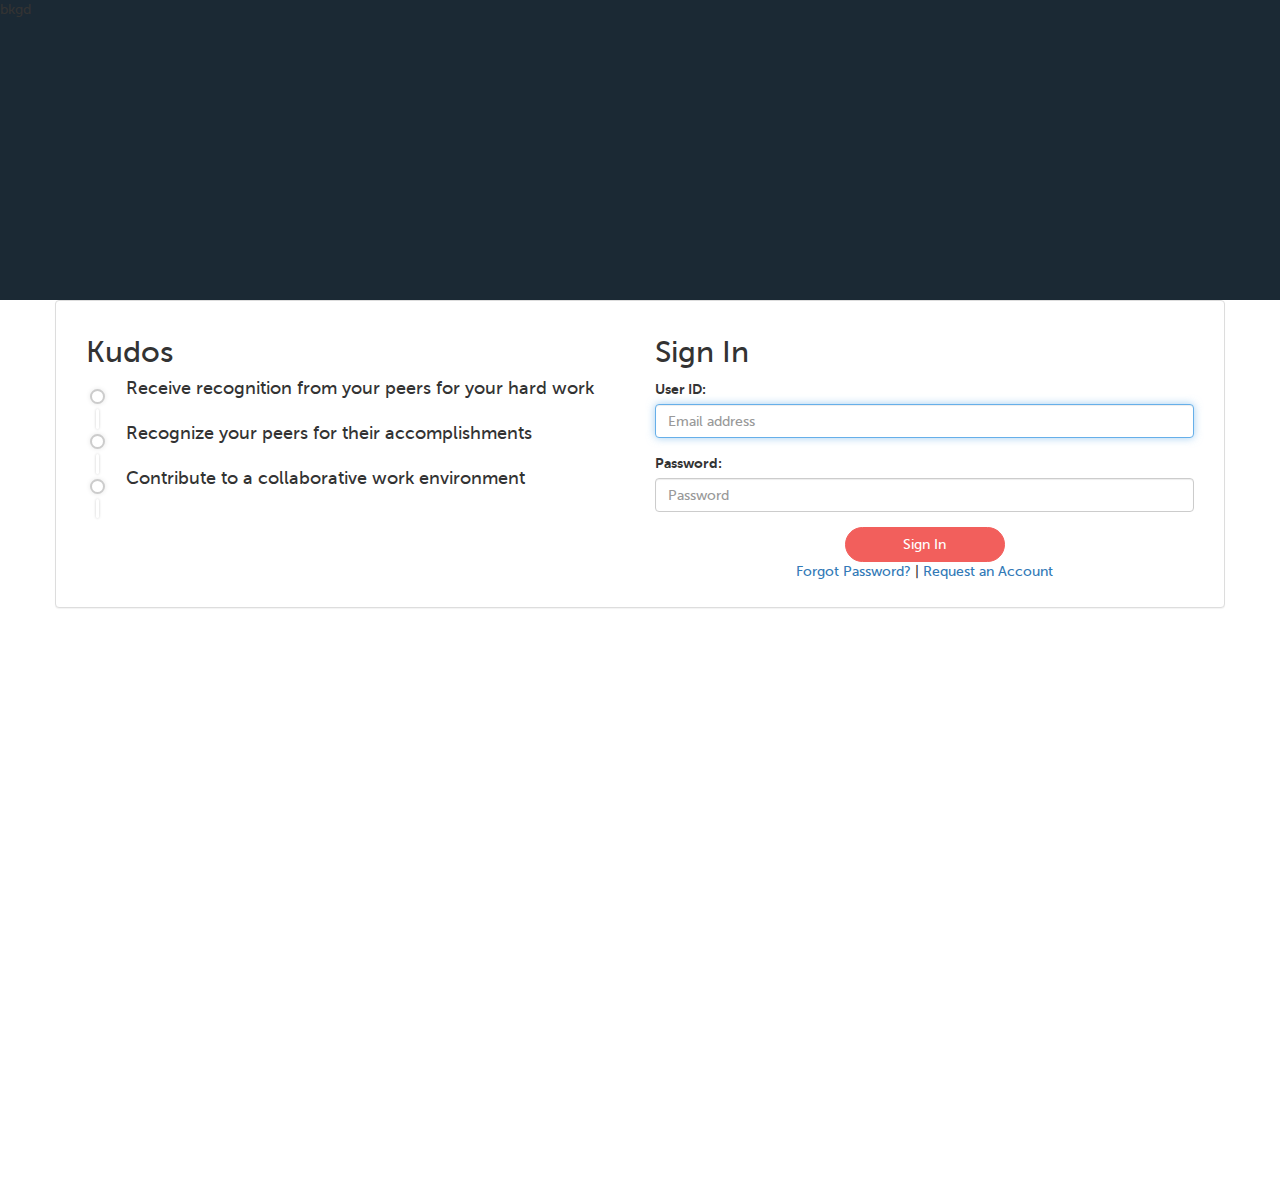
<file: login.html>
<!DOCTYPE html>
<!--[if lt IE 7 ]> <html lang="en" class="no-js ie6"> <![endif]-->
<!--[if IE 7 ]>    <html lang="en" class="no-js ie7"> <![endif]-->
<!--[if IE 8 ]>    <html lang="en" class="no-js ie8"> <![endif]-->
<!--[if IE 9 ]>    <html lang="en" class="no-js ie9"> <![endif]-->
<!--[if (gt IE 9)|!(IE)]><!--> <html lang="en" class="no-js"><!--<![endif]-->
<head>
    <meta http-equiv="Content-Type" content="text/html; charset=UTF-8">
    <meta http-equiv="X-UA-Compatible" content="IE=edge,chrome=1">
    <title>Kudos</title>
    <meta name="viewport" content="width=device-width, initial-scale=1.0">
    <link rel="shortcut icon" href="favicon.ico" type="image/x-icon">
    <link rel="stylesheet" href="assets/fonts/font-awesome/css/font-awesome.min.css">
    <link href="assets/stylesheets/bootstrap.min.css" rel="stylesheet">
    <link rel="stylesheet" href="assets/stylesheets/styles.css"  />

    <!-- HTML5 shim and Respond.js for IE8 support of HTML5 elements and media queries -->
    <!-- WARNING: Respond.js doesn't work if you view the page via file:// -->
    <!--[if lt IE 9]>
      <script src="https://oss.maxcdn.com/html5shiv/3.7.3/html5shiv.min.js"></script>
      <script src="https://oss.maxcdn.com/respond/1.4.2/respond.min.js"></script>
    <![endif]-->
    
  </head>
  <body>
      
      <div class="bkgd-login">bkgd</div>

    <div class="container login-wrapper">

        <div class="row">
            <div class="panel panel-default">
              <div class="panel-body">
                  
                    <div class="col-sm-12 col-md-6 col-left">
                        <h2>Kudos</h2>
                        <div class="qa-message-list">
                            <div class="message-item">
                                <h4>Receive recognition from your peers for your hard work</h4>
                            </div>

                            <div class="message-item">
                                <h4>Recognize your peers for their accomplishments</h4>
                            </div>

                            <div class="message-item">
                                <h4>Contribute to a collaborative work environment</h4>
                            </div>
                        </div>
                    </div>
                  
                    <div class="col-sm-12 col-md-6 col-right">
                        <form>
                            <h2>Sign In</h2>
                            <div class="form-group">
                                <label for="email">User ID:</label>
                                <input type="email" class="form-control" id="email" placeholder="Email address" required="" autofocus="">
                            </div>
                            <div class="form-group">
                                <label for="pwd">Password:</label>
                                <input type="password" class="form-control" id="pwd" placeholder="Password" required="">
                            </div>
                            <div class="text-center m-t">
                                <button type="submit" class="btn btn-md btn-primary">Sign In</button>
                                <p class="m-t">
                                    <a href="#">Forgot Password?</a> | <a href="#">Request an Account</a>
                                </p>
                            </div>
                        </form>
                    </div>
                  
              </div>
            </div>
        </div>

    </div> <!-- /container -->  
        
    </div>
    <script src="assets/javascripts/jquery-2.1.4.min.js"></script>
    <script src="assets/javascripts/bootstrap.min.js"></script>
  </body>
</html>
</file>
<file: assets/stylesheets/styles.css>
/* Museo Sans */
@font-face {
  font-family: 'museo_sans';
  src: url("../fonts/museo-sans/museosans-100-webfont.eot");
  src: url("../fonts/museo-sans/museosans-100-webfont.eot?#iefix") format("embedded-opentype"), url("../fonts/museo-sans/museosans-100-webfont.woff") format("woff"), url("../fonts/museo-sans/museosans-100-webfont.ttf") format("truetype"), url("../fonts/museo-sans/museosans-100-webfont.svg#museo_sans100") format("svg");
  font-weight: 100;
  font-style: normal; }
@font-face {
  font-family: 'museo_sans';
  src: url("../fonts/museo-sans/museosans-100italic-webfont.eot");
  src: url("../fonts/museo-sans/museosans-100italic-webfont.eot?#iefix") format("embedded-opentype"), url("../fonts/museo-sans/museosans-100italic-webfont.woff") format("woff"), url("../fonts/museo-sans/museosans-100italic-webfont.ttf") format("truetype"), url("../fonts/museo-sans/museosans-100italic-webfont.svg#museo_sans100_italic") format("svg");
  font-weight: 100;
  font-style: italic; }
@font-face {
  font-family: 'museo_sans';
  src: url("../fonts/museo-sans/museosans-300-webfont.eot");
  src: url("../fonts/museo-sans/museosans-300-webfont.eot?#iefix") format("embedded-opentype"), url("../fonts/museo-sans/museosans-300-webfont.woff") format("woff"), url("../fonts/museo-sans/museosans-300-webfont.ttf") format("truetype"), url("../fonts/museo-sans/museosans-300-webfont.svg#museo_sans300") format("svg");
  font-weight: 300;
  font-style: normal; }
@font-face {
  font-family: 'museo_sans';
  src: url("../fonts/museo-sans/museosans-300italic-webfont.eot");
  src: url("../fonts/museo-sans/museosans-300italic-webfont.eot?#iefix") format("embedded-opentype"), url("../fonts/museo-sans/museosans-300italic-webfont.woff") format("woff"), url("../fonts/museo-sans/museosans-300italic-webfont.ttf") format("truetype"), url("../fonts/museo-sans/museosans-300italic-webfont.svg#museo_sans300_italic") format("svg");
  font-weight: 300;
  font-style: italic; }
@font-face {
  font-family: 'museo_sans';
  src: url("../fonts/museo-sans/museosans-500-webfont.eot");
  src: url("../fonts/museo-sans/museosans-500-webfont.eot?#iefix") format("embedded-opentype"), url("../fonts/museo-sans/museosans-500-webfont.woff") format("woff"), url("../fonts/museo-sans/museosans-500-webfont.ttf") format("truetype"), url("../fonts/museo-sans/museosans-500-webfont.svg#museo_sans500") format("svg");
  font-weight: normal;
  font-style: normal; }
@font-face {
  font-family: 'museo_sans';
  src: url("../fonts/museo-sans/museosans-500italic-webfont.eot");
  src: url("../fonts/museo-sans/museosans-500italic-webfont.eot?#iefix") format("embedded-opentype"), url("../fonts/museo-sans/museosans-500italic-webfont.woff") format("woff"), url("../fonts/museo-sans/museosans-500italic-webfont.ttf") format("truetype"), url("../fonts/museo-sans/museosans-500italic-webfont.svg#museo_sans500_italic") format("svg");
  font-weight: normal;
  font-style: italic; }
@font-face {
  font-family: 'museo_sans';
  src: url("../fonts/museo-sans/museosans-700-webfont.eot");
  src: url("../fonts/museo-sans/museosans-700-webfont.eot?#iefix") format("embedded-opentype"), url("../fonts/museo-sans/museosans-700-webfont.woff") format("woff"), url("../fonts/museo-sans/museosans-700-webfont.ttf") format("truetype"), url("../fonts/museo-sans/museosans-700-webfont.svg#museo_sans700") format("svg");
  font-weight: 700;
  font-style: normal; }
@font-face {
  font-family: 'museo_sans';
  src: url("../fonts/museo-sans/museosans-700italic-webfont.eot");
  src: url("../fonts/museo-sans/museosans-700italic-webfont.eot?#iefix") format("embedded-opentype"), url("../fonts/museo-sans/museosans-700italic-webfont.woff") format("woff"), url("../fonts/museo-sans/museosans-700italic-webfont.ttf") format("truetype"), url("../fonts/museo-sans/museosans-700italic-webfont.svg#museo_sans700_italic") format("svg");
  font-weight: 700;
  font-style: italic; }
@font-face {
  font-family: 'museo_sans';
  src: url("../fonts/museo-sans/museosans-900-webfont.eot");
  src: url("../fonts/museo-sans/museosans-900-webfont.eot?#iefix") format("embedded-opentype"), url("../fonts/museo-sans/museosans-900-webfont.woff") format("woff"), url("../fonts/museo-sans/museosans-900-webfont.ttf") format("truetype"), url("../fonts/museo-sans/museosans-900-webfont.svg#museo_sans900") format("svg");
  font-weight: 900;
  font-style: normal; }
@font-face {
  font-family: 'museo_sans';
  src: url("../fonts/museo-sans/museosans-900italic-webfont.eot");
  src: url("../fonts/museo-sans/museosans-900italic-webfont.eot?#iefix") format("embedded-opentype"), url("../fonts/museo-sans/museosans-900italic-webfont.woff") format("woff"), url("../fonts/museo-sans/museosans-900italic-webfont.ttf") format("truetype"), url("../fonts/museo-sans/museosans-900italic-webfont.svg#museo_sans900_italic") format("svg");
  font-weight: 900;
  font-style: italic; }
/* Museo Slab */
@font-face {
  font-family: 'museo_slab';
  src: url("../fonts/museo-slab/Museo_Slab_500_2-webfont.eot");
  src: url("../fonts/museo-slab/Museo_Slab_500_2-webfont.eot?#iefix") format("embedded-opentype"), url("../fonts/museo-slab/Museo_Slab_500_2-webfont.woff") format("woff"), url("../fonts/museo-slab/Museo_Slab_500_2-webfont.ttf") format("truetype"), url("../fonts/museo-slab/Museo_Slab_500_2-webfont.svg#museo_sans100") format("svg");
  font-weight: normal;
  font-style: normal; }
@font-face {
  font-family: 'museo_slab';
  src: url("../fonts/museo-slab/Museo_Slab_500italic-webfont.eot");
  src: url("../fonts/museo-slab/Museo_Slab_500italic-webfont.eot?#iefix") format("embedded-opentype"), url("../fonts/museo-slab/Museo_Slab_500italic-webfont.woff") format("woff"), url("../fonts/museo-slab/Museo_Slab_500italic-webfont.ttf") format("truetype"), url("../fonts/museo-slab/Museo_Slab_500italic-webfont.svg#museo_sans100_italic") format("svg");
  font-weight: normal;
  font-style: italic; }
.selection:after {
  content: "";
  display: table;
  clear: both; }

.btn {
  min-width: 160px;
  height: 35px;
  -webkit-border-radius: 35px;
  -moz-border-radius: 35px;
  -ms-border-radius: 35px;
  border-radius: 35px; }
  .btn.primary {
    background-color: #6db62d;
    color: #fff; }
    .btn.primary:hover {
      background-color: #79ca32; }
    .btn.primary:focus {
      background-color: #61a128; }

.btn-primary {
  background-color: #f25f5c;
  border-color: #f25f5c; }

nav.navbar {
  height: 95px;
  background: #1b2634 url(../images/DHS_logo_10.png) no-repeat -40px -40px;
  background-size: 174.8px;
  color: white; }
  nav.navbar h3 {
    margin: 0 0 0 0;
    line-height: 45px;
    font-weight: 500;
    font-size: .85em;
    color: #a3a8ad; }
  nav.navbar h1 {
    margin: -0.25em 0 0 0;
    font-family: "museo_slab", Arial, Helvetica, sans-serif;
    font-weight: 500;
    font-size: 2.2em;
    line-height: 1em; }
  nav.navbar .navbar-nav {
    margin: 25.5px 0 0 0;
    line-height: 45px; }
    nav.navbar .navbar-nav .dropdown a.dropdown-toggle {
      height: 45px;
      line-height: 45px;
      padding: 0 15px;
      background: none;
      color: white; }
      nav.navbar .navbar-nav .dropdown a.dropdown-toggle i {
        font-size: 1.5em;
        margin-left: 5px;
        position: relative;
        top: 0.1em; }
      nav.navbar .navbar-nav .dropdown a.dropdown-toggle:hover {
        color: #a3a8ad; }
    nav.navbar .navbar-nav .dropdown.open a.dropdown-toggle i:before {
      content: '\f106'; }

/*--------------
    Login
---------------*/
.message-item {
  margin-bottom: 25px;
  margin-left: 40px;
  position: relative; }

.message-item:before {
  background: #fff;
  border-radius: 2px;
  bottom: -30px;
  box-shadow: 0 0 3px rgba(0, 0, 0, 0.2);
  content: "";
  height: 100%;
  left: -30px;
  position: absolute;
  width: 3px; }

.message-item:after {
  background: #fff;
  border: 2px solid #ccc;
  border-radius: 50%;
  box-shadow: 0 0 5px rgba(0, 0, 0, 0.1);
  content: "";
  height: 15px;
  left: -36px;
  position: absolute;
  top: 10px;
  width: 15px; }

.clearfix:before, .clearfix:after {
  content: " ";
  display: table; }

.bkgd-login {
  background: #1b2934;
  width: 100%;
  height: 300px; }

.profile {
  height: 180px; }
  .profile .row .row {
    height: auto; }

/* Layout to allow tab content scroll */
html,
body,
.container,
.row,
div[class^="col-"], div[class*=" col-"] {
  height: 100%; }

.container.main {
  height: -moz-calc(100% - 135px);
  height: -o-calc(100% - 135px);
  height: -webkit-calc(100% - 135px);
  height: calc(100% - 135px); }

.system-kudos {
  height: 100%;
  overflow: hidden; }

.user-kudos {
  height: -moz-calc(100% - 180px);
  height: -o-calc(100% - 180px);
  height: -webkit-calc(100% - 180px);
  height: calc(100% - 180px);
  overflow: hidden; }

.tab-content {
  height: -moz-calc(100% - 45px);
  height: -o-calc(100% - 45px);
  height: -webkit-calc(100% - 45px);
  height: calc(100% - 45px);
  overflow-y: auto; }

/* Overwrite body font */
body {
  font-family: "museo_sans", Arial, Helvetica, sans-serif; }

/* Modal Styling */
.selection {
  display: block; }

label.styled-radio {
  float: left;
  width: 45%;
  margin: 10px 2.5%;
  display: inline-block; }
  label.styled-radio input {
    display: none; }
    label.styled-radio input + span {
      display: block;
      padding: 10px;
      border: 1px solid transparent; }
    label.styled-radio input:checked + span {
      border: 1px solid red; }
</file>
